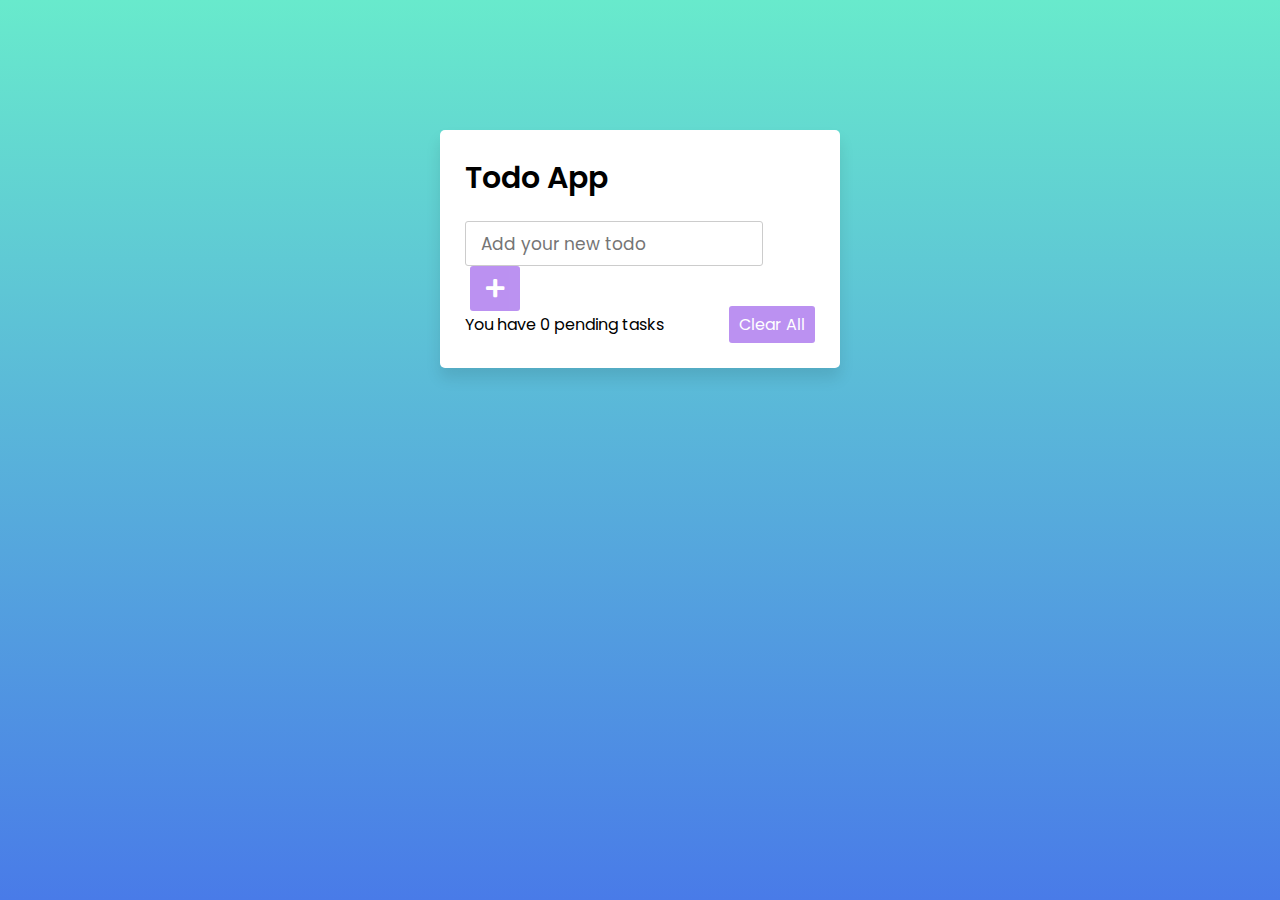
<file: index.html>
<!DOCTYPE html>
<!-- Created By CodingNepal - www.codingnepalweb.com -->
<html lang="en">
<head>
    <meta charset="UTF-8">
    <meta name="viewport" content="width=device-width, initial-scale=1.0">
    <title>Todo App JavaScript | CodingNepal</title>
    <link rel="stylesheet" href="css/style.css">
    <link rel="stylesheet" href="https://cdnjs.cloudflare.com/ajax/libs/font-awesome/5.15.3/css/all.min.css"/>
</head>
<body>
  <div class="wrapper">
    <header>Todo App</header>
    <div class="inputField">
      <form id="form">
        <input type="text" placeholder="Add your new todo">
        <button type="submit"><i class="fas fa-plus"></i></button>
      </form>
    </div>
    <ul class="todoList">
      <!-- data are comes from local storage -->
    </ul>
    <div class="footer">
      <span>You have <span class="pendingTasks"></span> pending tasks</span>
      <button>Clear All</button>
    </div>
  </div>
  <script src="js/index.js"></script>
</body>
</html>
</file>
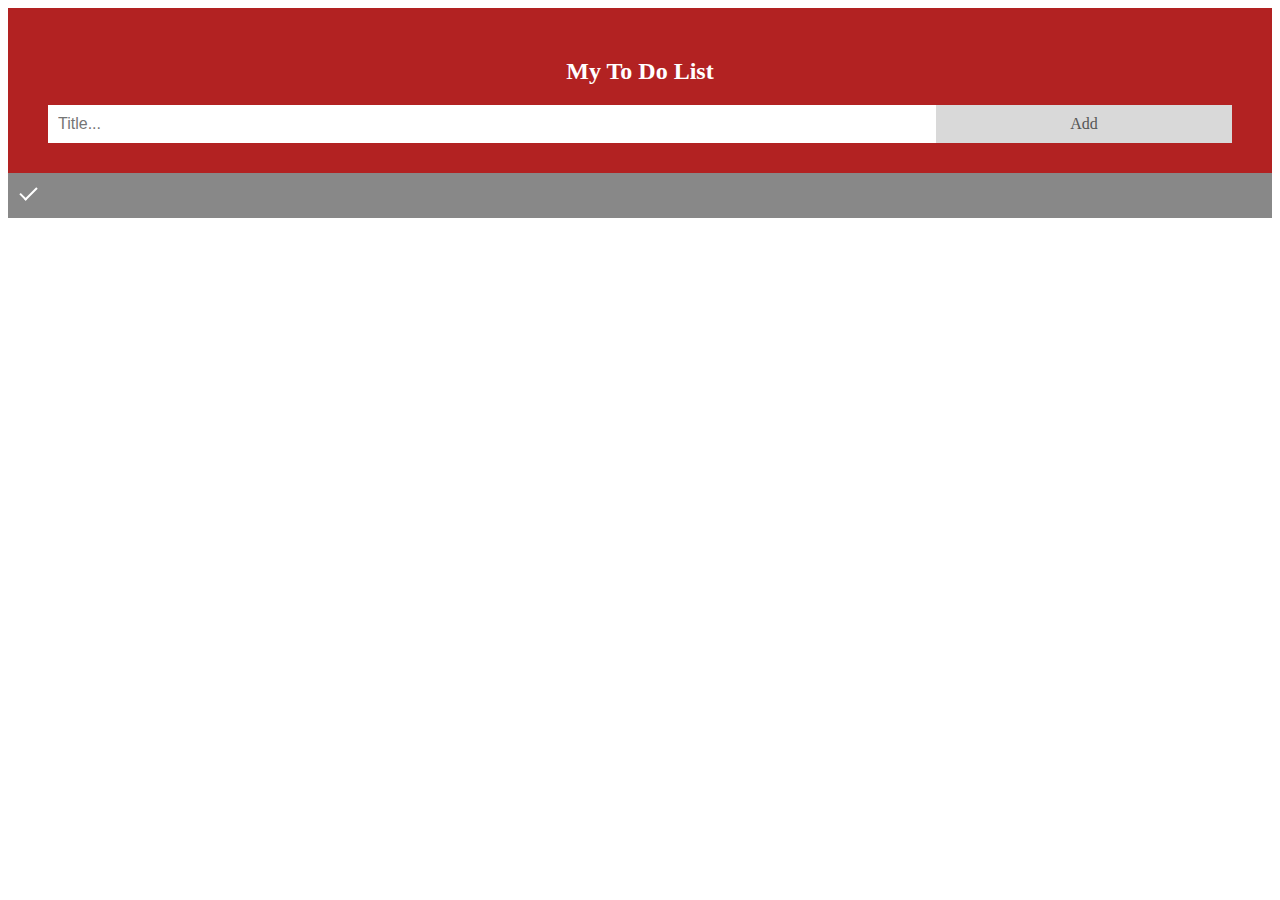
<file: TaskList/index.html>
<!DOCTYPE html>
<html>

<head>
    <meta charset="utf-8" />
    <title>MySite</title>
    <link rel="stylesheet" href="css/style.css">
    <script src="js/index.js"></script>
</head>

<body>
<div id="myDIV" class="header">
    <h2>My To Do List</h2>
    <input type="text" id="myInput" placeholder="Title...">
    <span id="addBtn" onclick="newElement()" class="addBtn">Add</span>
    <script>
      var input = document.getElementById("myInput");
      input.addEventListener("keyup", function(event) {
        if (event.keyCode === 13) {
         event.preventDefault();
         document.getElementById("addBtn").click();
        }
      });
      </script>
  </div>
  
  <ul id="myUL">
    <li class="checked"></li>
  </ul>
</body>
</file>
<file: css/style.css>
@import url('https://fonts.googleapis.com/css2?family=Poppins:wght@200;300;400;500;600;700&display=swap');
*{
  margin: 0;
  padding: 0;
  box-sizing: border-box;
  font-family: 'Poppins', sans-serif;
}
::selection{
  color: #ffff;
  background: rgb(142, 73, 232);
}
body{
  width: 100%;
  height: 100vh;
  /* overflow: hidden; */
  padding: 10px;
  background: linear-gradient(to bottom, #68EACC 0%, #497BE8 100%);
}
.wrapper{
  background: #fff;
  max-width: 400px;
  width: 100%;
  margin: 120px auto;
  padding: 25px;
  border-radius: 5px;
  box-shadow: 0px 10px 15px rgba(0,0,0,0.1);
}
.wrapper header{
  font-size: 30px;
  font-weight: 600;
}
.wrapper .inputField{
  margin: 20px 0;
  width: 100%;
  display: flex;
  height: 45px;
}
.inputField input{
  width: 85%;
  height: 100%;
  outline: none;
  border-radius: 3px;
  border: 1px solid #ccc;
  font-size: 17px;
  padding-left: 15px;
  transition: all 0.3s ease;
}
.inputField input:focus{
  border-color: #8E49E8;
}
.inputField button{
  width: 50px;
  height: 100%;
  border: none;
  color: #fff;
  margin-left: 5px;
  font-size: 21px;
  outline: none;
  background: #8E49E8;
  cursor: pointer;
  border-radius: 3px;
  opacity: 0.6;
  pointer-events: none;
  transition: all 0.3s ease;
}
.inputField button:hover,
.footer button:hover{
  background: #721ce3;
}
.inputField button.active{
  opacity: 1;
  pointer-events: auto;
}
.wrapper .todoList{
  max-height: 250px;
  overflow-y: auto;
}
.todoList li{
  position: relative;
  list-style: none;
  margin-bottom: 8px;
  background: #f2f2f2;
  border-radius: 3px;
  padding: 10px 15px;
  cursor: default;
  overflow: hidden;
  word-wrap: break-word;
}
.todoList li .icon{
  position: absolute;
  right: -45px;
  top: 50%;
  transform: translateY(-50%);
  background: #e74c3c;
  width: 45px;
  text-align: center;
  color: #fff;
  padding: 10px 15px;
  border-radius: 0 3px 3px 0;
  cursor: pointer;
  transition: all 0.2s ease;
}
.todoList li:hover .icon{
  right: 0px;
}
.wrapper .footer{
  display: flex;
  width: 100%;
  margin-top: 20px;
  align-items: center;
  justify-content: space-between;
}
.footer button{
  padding: 6px 10px;
  border-radius: 3px;
  border: none;
  outline: none;
  color: #fff;
  font-weight: 400;
  font-size: 16px;
  margin-left: 5px;
  background: #8E49E8;
  cursor: pointer;
  user-select: none;
  opacity: 0.6;
  pointer-events: none;
  transition: all 0.3s ease;
}
.footer button.active{
  opacity: 1;
  pointer-events: auto;
}
</file>
<file: TaskList/css/style.css>
/* Include the padding and border in an element's total width and height */
* {
  box-sizing: border-box;
}

/* Remove margins and padding from the list */
ul {
  margin: 0;
  padding: 0;
}

/* Style the list items */
ul li {
  cursor: pointer;
  position: relative;
  padding: 12px 8px 12px 40px;
  background: #eee;
  font-size: 18px;
  transition: 0.2s;

  /* make the list items unselectable */
  -webkit-user-select: none;
  -moz-user-select: none;
  -ms-user-select: none;
  user-select: none;
}

/* Set all odd list items to a different color (zebra-stripes) */
ul li:nth-child(odd) {
  background: #f9f9f9;
}

/* Darker background-color on hover */
ul li:hover {
  background: #ddd;
}

/* When clicked on, add a background color and strike out text */
ul li.checked {
  background: #888;
  color: #fff;
  text-decoration: line-through;
}

/* Add a "checked" mark when clicked on */
ul li.checked::before {
  content: '';
  position: absolute;
  border-color: #fff;
  border-style: solid;
  border-width: 0 2px 2px 0;
  top: 10px;
  left: 16px;
  transform: rotate(45deg);
  height: 15px;
  width: 7px;
}

/* Style the close button */
.close {
  position: absolute;
  right: 0;
  top: 0;
  padding: 12px 16px 12px 16px;
}

.close:hover {
  background-color: #f44336;
  color: white;
}

/* Style the header */
.header {
  background-color: firebrick;
  padding: 30px 40px;
  color: white;
  text-align: center;
}

/* Clear floats after the header */
.header:after {
  content: "";
  display: table;
  clear: both;
}

/* Style the input */
input {
  margin: 0;
  border: none;
  border-radius: 0;
  width: 75%;
  padding: 10px;
  float: left;
  font-size: 16px;
}

/* Style the "Add" button */
.addBtn {
  padding: 10px;
  width: 25%;
  background: #d9d9d9;
  color: #555;
  float: left;
  text-align: center;
  font-size: 16px;
  cursor: pointer;
  transition: 0.3s;
  border-radius: 0;
}

.addBtn:hover {
  background-color: #bbb;
}
</file>
